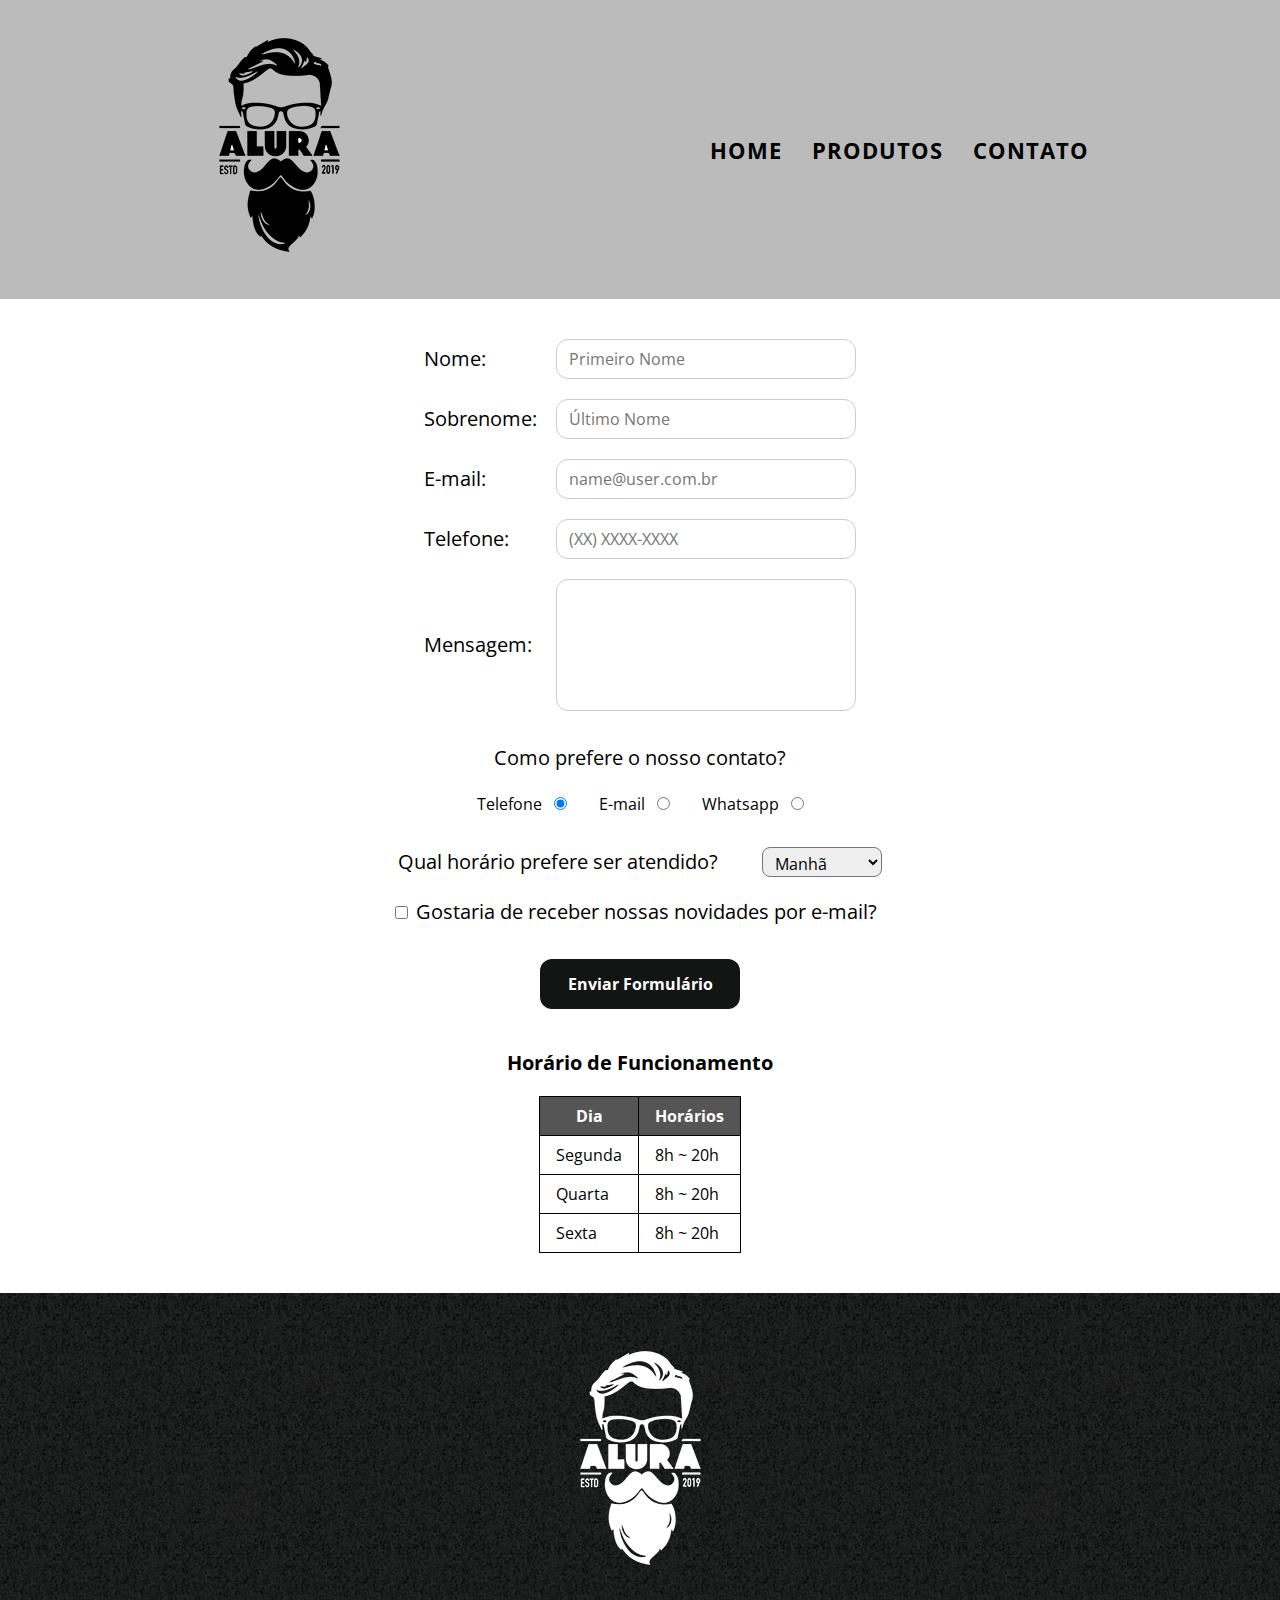
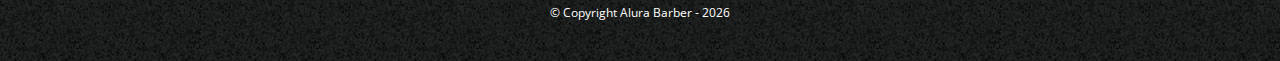
<file: Formação Front-end/alura_barber/src/pages/contato/index.html>
<!DOCTYPE html>
<html lang="en">
  <head>
    <meta charset="UTF-8">
    <meta name="viewport" content="width=device-width, initial-scale=1.0">
    <title>Produtos - Alura Barber</title>

    <link rel="stylesheet" href="../global.css">
    <link rel="stylesheet" href="style.css">
  </head>
  <body>
    <header class="header-img">
      <h1>
        <img src="../../assets/img/logo.png" alt="">
      </h1>

      <nav class="navbar">
        <ul>
          <li class="nav-item">
            <a class="nav-link" href="../home/index.html"">Home</a>
          </li>
          <li class="nav-item">
            <a class="nav-link" href="../produtos/index.html">Produtos</a>
          </li>
          <li class="nav-item">
            <a class="nav-link" href="../contato/index.html">Contato</a>
          </li>
        </ul>
      </nav>
    </header>

    <main id="">
      <section>
        <form>
          <div class="form-group">
            <label for="nome">Nome:</label>
            <input type="text" name="nome" id="nome" placeholder="Primeiro Nome" required>
          </div>
          <div class="form-group">
            <label for="sobrenome">Sobrenome:</label>
            <input type="text" name="sobrenome" id="sobrenome" placeholder="Último Nome" required>
          </div>
          <div class="form-group">
            <label for="email">E-mail:</label>
            <input type="email" name="email" id="email" placeholder="name@user.com.br" required>
          </div>
          <div class="form-group">
            <label for="telefone">Telefone:</label>
            <input type="tel" name="telefone" id="telefone" placeholder="(XX) XXXX-XXXX" required>
          </div>

          <div class="text-area-group">
            <label for="mensagem">Mensagem:</label>
            <textarea name="mensagem" id="mensagem"></textarea>
          </div>

          <div class="form-group-content">
            <p>Como prefere o nosso contato?</p>
            <div class="input-group">
              <div class="radio-content">
                <label for="forma-contato">Telefone</label>
                <input type="radio" name="forma-contato" checked id="radio_telefone">
              </div>
              <div class="radio-content">
                <label for="forma-contato">E-mail</label>
                <input type="radio" name="forma-contato" id="radio_email">
              </div>
              <div class="radio-content">
                <label for="forma-contato">Whatsapp</label>
                <input type="radio" name="forma-contato" id="radio_whatsapp">
              </div>
            </div>
          </div>

          <div class="form-group select-group">
            <label for="horario-atendido">Qual horário prefere ser atendido?</label>
            <select name="horario-atendido" id="horario-atendido">
              <option value="1" >Manhã</option>
              <option value="2" >Tarde</option>
              <option value="3" >Noite</option>
            </select>
          </div>

          <div class="input-group checkbox-group">
            <input type="checkbox" name="newsletter" id="newsletter">
            <label for="newsletter">Gostaria de receber nossas novidades por e-mail?</label>
          </div>

          <div class="btn-submit">
            <input type="submit" value="Enviar Formulário">
          </div>
        </form>
      </section>

      <section id="horario-funcionamento">
        <h2>Horário de Funcionamento</h2>
        <table>
          <tr>
          </tr>
          <thead>
            <tr>
              <th>Dia</th>
              <th>Horários</th>
            </tr>
          </thead>
          <tbody>
            <tr>
              <td>Segunda</td>
              <td>8h ~ 20h</td>
            </tr>
            <tr>
              <td>Quarta</td>
              <td>8h ~ 20h</td>
            </tr>
            <tr>
              <td>Sexta</td>
              <td>8h ~ 20h</td>
            </tr>
          </tbody>
        </table>
      </section>
    </main>

    <footer class="bg-img-footer">
      <img src="../../assets/img/logo-branco.png" alt="logo footer">
      <p class="copyright">&copy; Copyright Alura Barber - <span id="date-footer"></span></p>
    </footer>

    <script defer src="../../app.js"></script>
  </body>
</html>
</file>
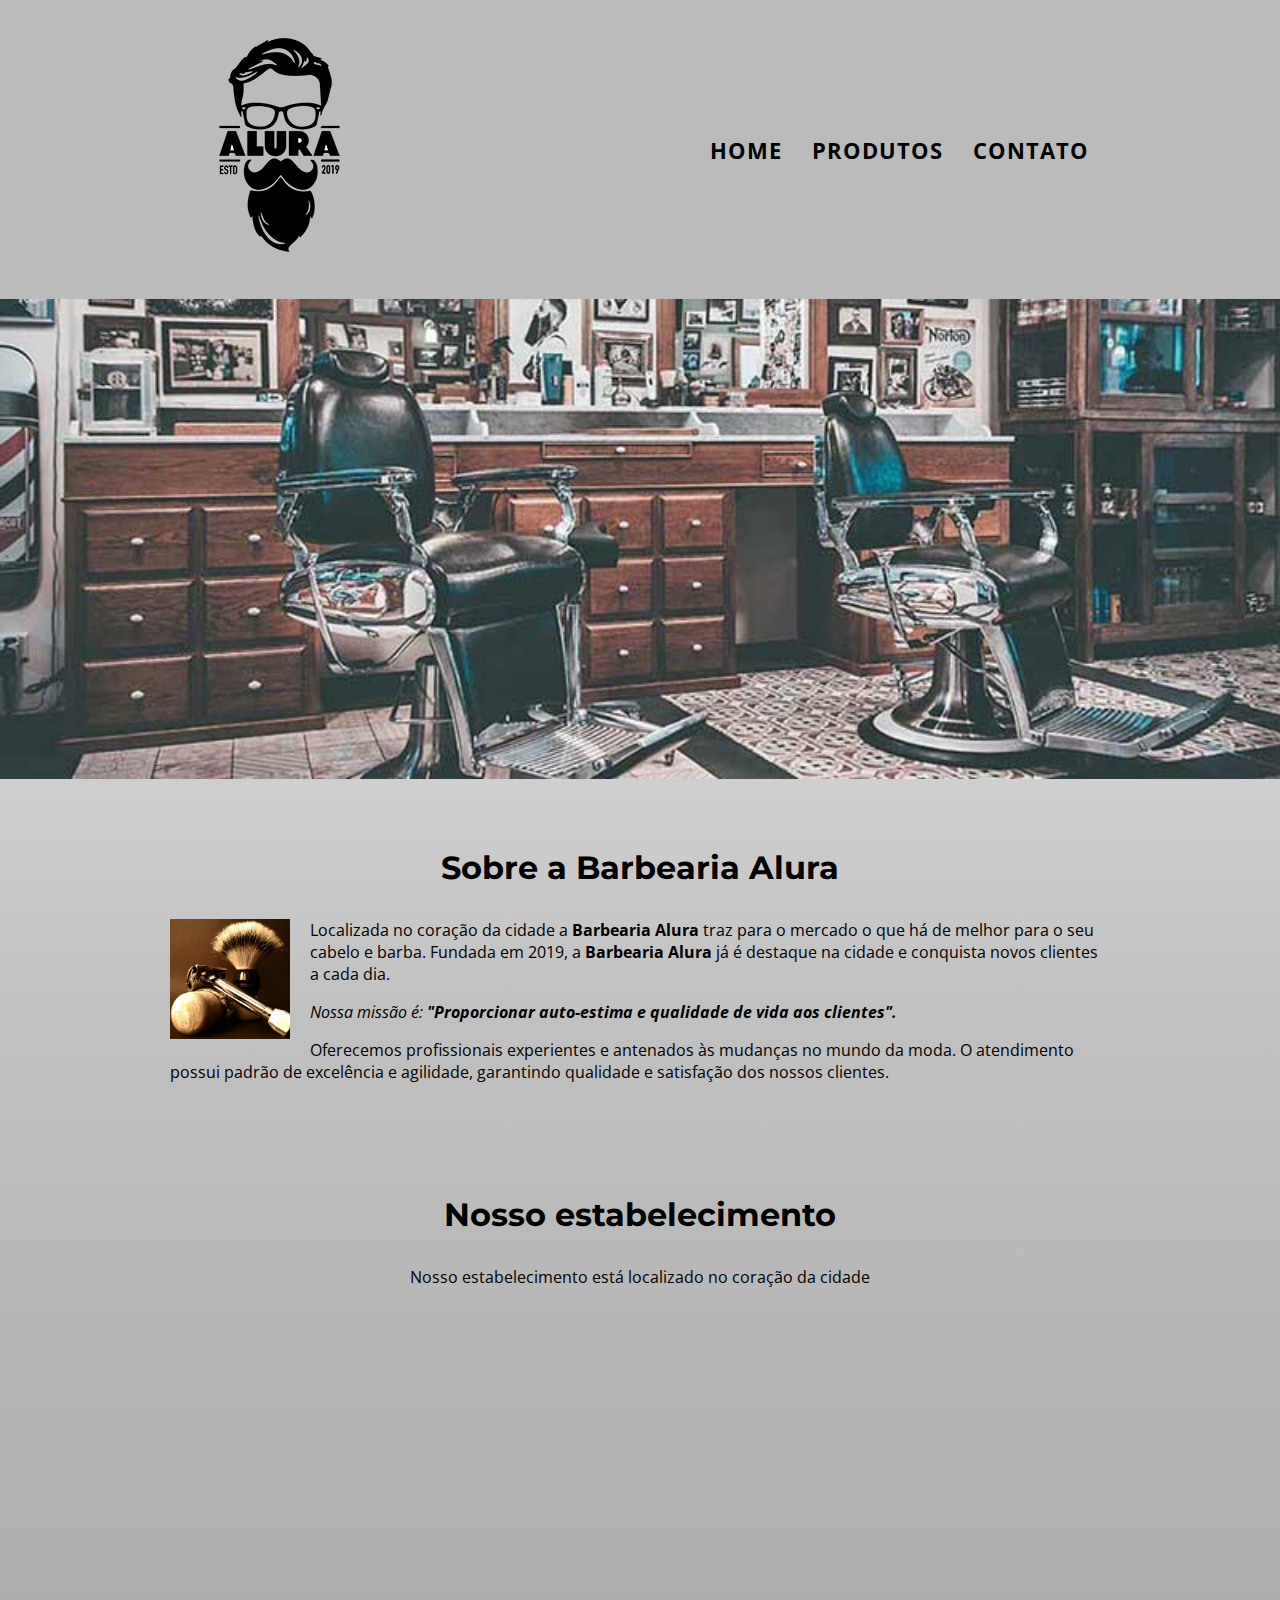
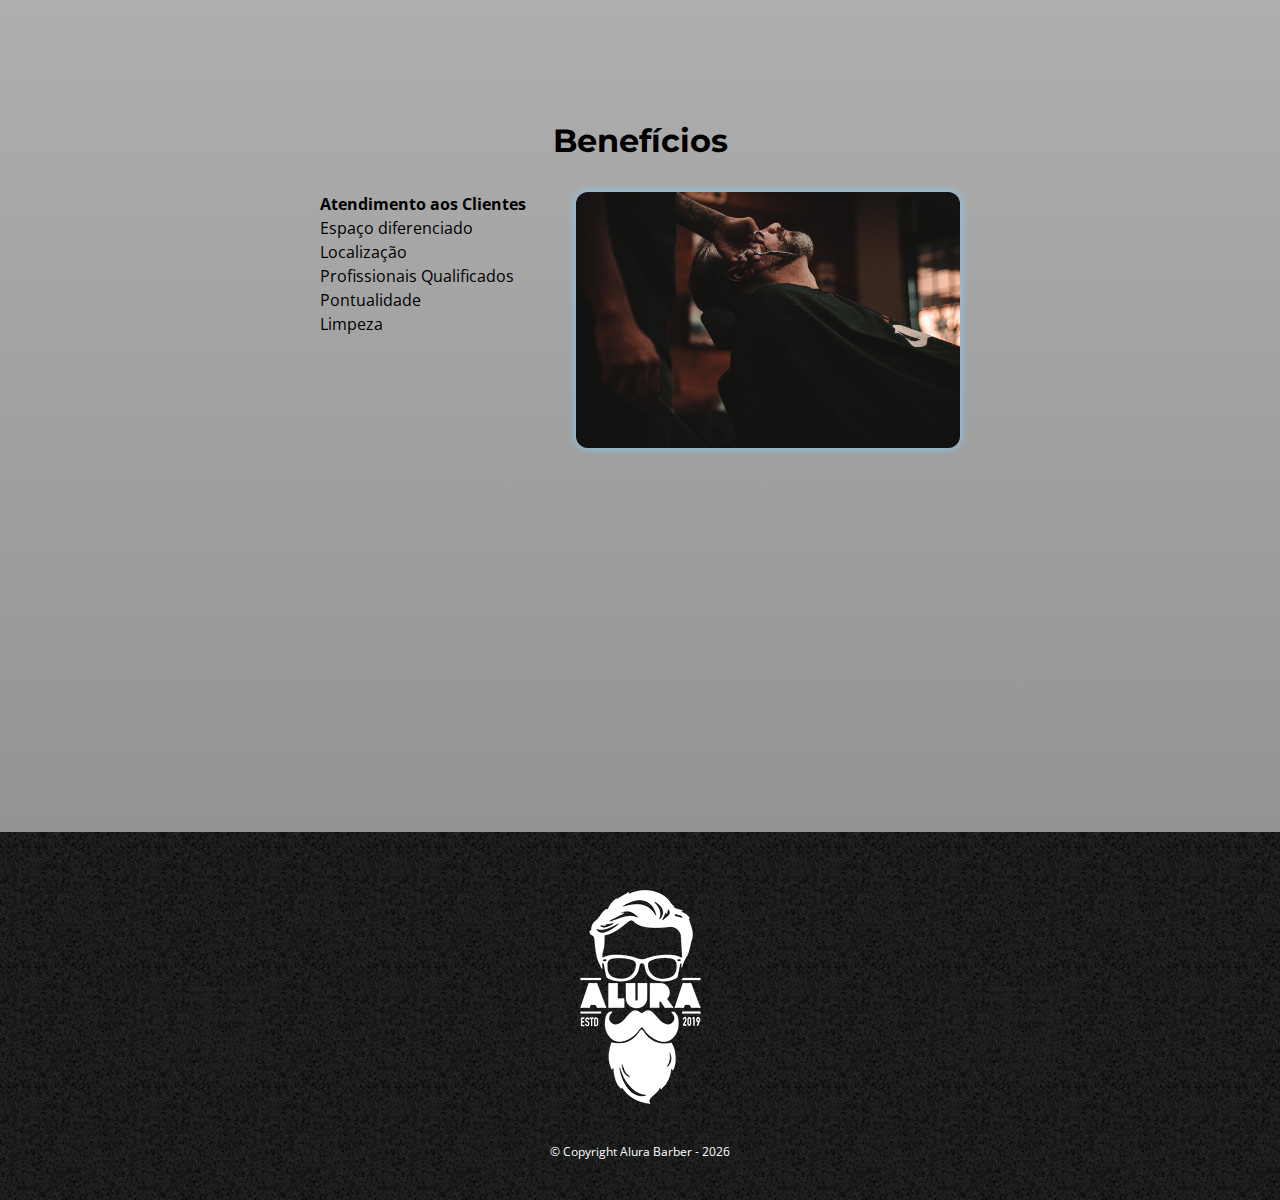
<file: Formação Front-end/alura_barber/src/pages/home/index.html>
<!DOCTYPE html>
<html lang="pt-BR">
  <head>
    <meta charset="UTF-8">
    <meta name="viewport" content="width=device-width, initial-scale=1.0">
    <title>Alura Barber</title>

    <link rel="stylesheet" href="../global.css">
    <link rel="stylesheet" href="style.css">
  </head>
  <body>
    <header class="header-img">
      <h1>
        <img src="../../assets/img/logo.png" alt="">
      </h1>

      <nav class="navbar">
        <ul>
          <li class="nav-item">
            <a class="nav-link" href="../home/index.html"">Home</a>
          </li>
          <li class="nav-item">
            <a class="nav-link" href="../produtos/index.html">Produtos</a>
          </li>
          <li class="nav-item">
            <a class="nav-link" href="../contato/index.html">Contato</a>
          </li>
        </ul>
      </nav>
    </header>

    <img class="banner" src="../../assets/index/banner.jpg" alt="banner">

    <main>
      <section class="principal">
        <h2 class="titulo-principal">Sobre a Barbearia Alura</h2>
        
        <img class="utensilios" src="../../assets/index/utensilios.jpg" alt="utensilios de um barbeiro">

        <p>
          Localizada no coração da cidade a <strong>Barbearia Alura</strong> traz para o mercado o que há de melhor para o seu cabelo e barba. Fundada em 2019, a <strong>Barbearia Alura</strong> já é destaque na cidade e conquista novos clientes a cada dia.
        </p>
    
        <p id="missao">
          <em>
            Nossa missão é: <strong>"Proporcionar auto-estima e qualidade de vida aos clientes".</strong>
          </em>
        </p>
    
        <p>
          Oferecemos profissionais experientes e antenados às mudanças no mundo da moda. O atendimento possui padrão de excelência e agilidade, garantindo qualidade e satisfação dos nossos clientes.
        </p>
      </section>

      <section class="mapa">
        <h3 class="titulo-principal">Nosso estabelecimento</h3>
          <p>Nosso estabelecimento está localizado no coração da cidade</p>

          <div class="mapa-contudo">
            <iframe src="https://www.google.com/maps/embed?pb=!1m14!1m12!1m3!1d3656.4484611390444!2d-46.63465338502178!3d-23.588244284669518!2m3!1f0!2f0!3f0!3m2!1i1024!2i768!4f13.1!5e0!3m2!1ses!2sbr!4v1613123503296!5m2!1ses!2sbr" width="100%" height="300" frameborder="0" style="border:0;" allowfullscreen="" aria-hidden="false" tabindex="0"></iframe>
          </div>
      </section>

      <section class="beneficios">
        <h3 class="titulo-principal">Benefícios</h3>
    
        <div class="conteudo-beneficios">
          <ul class="lista-beneficios">
            <li class="itens">Atendimento aos Clientes</li>
            <li class="itens">Espaço diferenciado</li>
            <li class="itens">Localização</li>
            <li class="itens">Profissionais Qualificados</li>
            <li class="itens">Pontualidade</li>
            <li class="itens">Limpeza</li>
          </ul>
    
          <img class="imagem-beneficios" src="../../assets/index/beneficios.jpg" alt="beneficios">
        </div>

          <div class="video">
            <iframe width="100%" height="315" src="https://www.youtube.com/embed/wcVVXUV0YUY" frameborder="0" allow="accelerometer; autoplay; clipboard-write; encrypted-media; gyroscope; picture-in-picture" allowfullscreen></iframe>
          </div>
      </section>
      
        
    </main>

    <footer class="bg-img-footer">
      <img src="../../assets/img/logo-branco.png" alt="logo footer">
      <p class="copyright">&copy; Copyright Alura Barber - <span id="date-footer"></span></p>
    </footer>

    <script defer src="../../app.js"></script>
  </body>
</html>
</file>
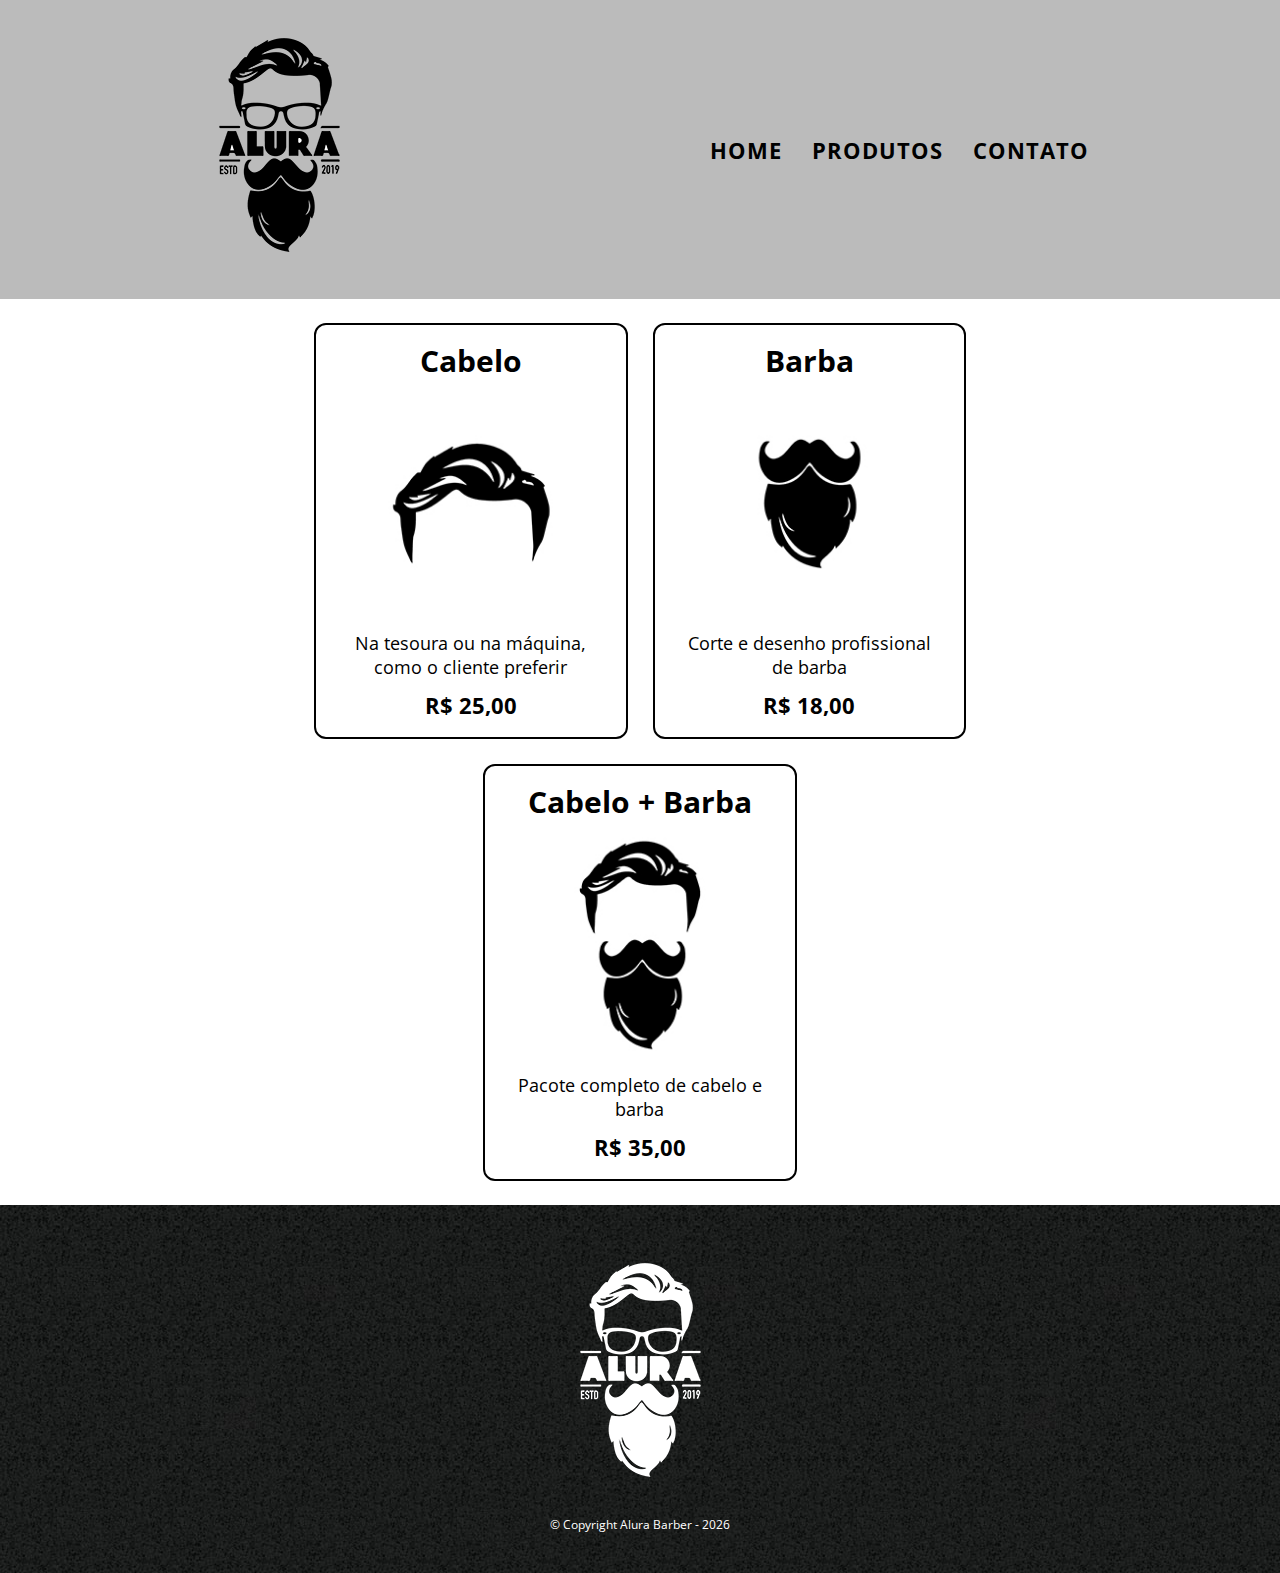
<file: Formação Front-end/alura_barber/src/pages/produtos/index.html>
<!DOCTYPE html>
<html lang="en">
  <head>
    <meta charset="UTF-8">
    <meta name="viewport" content="width=device-width, initial-scale=1.0">
    <title>Produtos - Alura Barber</title>

    <link rel="stylesheet" href="../global.css">
    <link rel="stylesheet" href="style.css">
  </head>
  <body>
    <header class="header-img">
      <h1>
        <img src="../../assets/img/logo.png" alt="">
      </h1>

      <nav class="navbar">
        <ul>
          <li class="nav-item">
            <a class="nav-link" href="../home/index.html"">Home</a>
          </li>
          <li class="nav-item">
            <a class="nav-link" href="../produtos/index.html">Produtos</a>
          </li>
          <li class="nav-item">
            <a class="nav-link" href="../contato/index.html">Contato</a>
          </li>
        </ul>
      </nav>
    </header>

    <main>
      <ul class="products">
        <li>
          <h2>Cabelo</h2>
          <img src="../../assets/img/cabelo.jpg" alt="cabelo">
          <p class="description">Na tesoura ou na máquina, como o cliente preferir</p>
          <p class="price">R$ 25,00</p>
        </li>
        <li>
          <h2>Barba</h2>
          <img src="../../assets/img/barba.jpg" alt="barba">
          <p class="description">Corte e desenho profissional de barba</p>
          <p class="price">R$ 18,00</p>
        </li>
        <li>
          <h2>Cabelo + Barba</h2>
          <img src="../../assets/img/cabelo+barba.jpg" alt="Cabelo + Barba">
          <p class="description">Pacote completo de cabelo e barba</p>
          <p class="price">R$ 35,00</p>
        </li>
      </ul>
    </main>

    <footer class="bg-img-footer">
      <img src="../../assets/img/logo-branco.png" alt="logo footer">
      <p class="copyright">&copy; Copyright Alura Barber - <span id="date-footer"></span></p>
    </footer>

    <script defer src="../../app.js"></script>
  </body>
</html>
</file>
<file: Formação Front-end/alura_barber/src/pages/global.css>
@import url('https://fonts.googleapis.com/css2?family=Montserrat:ital,wght@0,700;1,500&family=Open+Sans:wght@400;700&display=swap');

* {
  margin: 0;
  padding: 0;
  box-sizing: border-box;
  font-family: 'Open Sans', sans-serif;
}

header.header-img {
  padding: 20px;
  display: flex;
  flex-wrap: wrap;
  align-items: center;
  justify-content: space-around;
  background-color: #bbb;
}

.navbar ul {
  list-style: none;
  display: inline-flex;
}

.navbar .nav-item + .nav-item {
  margin-left: 30px;
}

.navbar .nav-item:hover {
  text-decoration: underline;
  opacity: 0.5;
}

.navbar .nav-item .nav-link {
  color: #000;
  text-decoration: none;
  text-transform: uppercase;
  font-size: 22px;
  font-weight: bold;
  letter-spacing: 1px;
}

footer.bg-img-footer {
  padding: 40px 0;
  text-align: center;
  background: url('../assets/img/bg.jpg');
}

.copyright {
  margin-top: 16px;
  color: #fff;
  font-size: 12px;
}
</file>
<file: Formação Front-end/alura_barber/src/pages/contato/style.css>
main {
  width: 940px;
  max-width: 95vw;
  margin: 0 auto;
}

form {
  margin: 40px auto;
}

section,
.form-group,
.text-area-group,
.form-group-content {
  width: auto;
  max-width: 100vw;
}

.form-group,
.text-area-group {
  margin-bottom: 20px;
  display: flex;
  flex-wrap: wrap;
  align-items: center;
  justify-content: center;
}

.form-group label,
.text-area-group label {
  width: 132px;
  font-size: 20px;
  line-height: 30px;
}

.form-group input,
.text-area-group textarea {
  width: 300px;
  height: 40px;
  padding: 8px 12px;
  font-size: 16px;
  border: 1px solid #ccc;
  border-radius: 12px;
}

.text-area-group textarea {
  resize: none;
  height: 132px;
}

.form-group input:hover,
.text-area-group textarea:hover {
  background-color: rgb(250, 250, 250);
}

.form-group input:focus,
.text-area-group textarea:focus {
  outline: none;
  background-color: rgb(230, 230, 230);
}

.form-group-content {
  margin: 32px auto;
}

.form-group-content p {
  margin-bottom: 20px;
  text-align: center;
  font-size: 20px;
  line-height: 30px;
}

.input-group {
  display: flex;
  justify-content: center;
  align-items: center;
}

.input-group .radio-content + .radio-content,
.input-group .input-content + .input-content {
  margin-left: 32px;
}

.input-group label {
  margin-right: 8px;
}

.form-group.select-group label {
  width: 364px;
}

.form-group.select-group select {
  width: 120px;
  height: 30px;
  padding: 4px 8px;
  font-size: 16px;
  border-radius: 8px;
}

.form-group.select-group select:focus,
.btn-submit input:focus {
  outline: none;
}

.input-group.checkbox-group label {
  font-size: 20px;
  line-height: 30px;
  margin-left: 8px;
}

.btn-submit {
  text-align: center;
  margin-top: 32px;
}

.btn-submit input {
  width: 200px;
  height: 50px;
  font-size: 16px;
  font-weight: bold;
  color: #fff;
  background-color: #131514;
  border: none;
  border-radius: 12px;
  cursor: pointer;
  transition: 500ms all;
}

.btn-submit input:hover {
  opacity: 0.85;
  transform: scale(1.2);
}

#horario-funcionamento h2 {
  text-align: center;
  font-size: 20px;
}

table {
  margin: 20px auto 40px;
  border-collapse: collapse;
}

thead {
  color: #fff;
  font-weight: bold;
  background: #555;
}

td, th {
  border: 1px solid #000;
  padding: 8px 16px;
}
</file>
<file: Formação Front-end/alura_barber/src/pages/home/style.css>
body {
  background: rgb(254,254,254);
  background: linear-gradient(180deg, rgba(254,254,254,1) 0%, rgba(193,193,193,1) 36%, rgba(136,136,136,1) 100%);
}

.banner {
  width: 100%;
}

section {
  padding-top: 4em;  
}

section + section {
  padding-top: 6em;
}

.principal, .mapa-contudo {
  margin: 0 auto;
  width: 940px;
}

.titulo-principal {
  text-align: center;
  font-family: 'Montserrat', sans-serif;
  font-size: 2em;
  margin-bottom: 1em;
  clear: both;
}

.principal p {
  margin-bottom: 1em;
}

.principal strong {
  font-weight: bold;
}

.principal em {
  font-style: italic;
}

.utensilios {
  width: 120px;
  float: left;
  margin: 0 20px 20px 0;
}

.mapa p {
  margin-bottom: 2em;
  text-align: center;
}

.conteudo-beneficios {
  max-width: 640px;
  margin: 0 auto;
  display: flex;
}

.lista-beneficios {
  width: 40%;
  list-style: none;
}

.itens {
  line-height: 1.5em;
}

.itens:first-child {
  font-weight: bold;
}

.imagem-beneficios {
  width: 60%;
  opacity: 1;
  transition: 1s;
  border-radius: 12px;
  box-shadow: 0px 0px 8px lightskyblue;
}

.imagem-beneficios:hover {
  opacity: 0.3;
}

.video {
  width: 560px;
  margin: 2em auto;
}

@media screen and (max-width: 960px) {
  .principal, 
  .conteudo-beneficios, 
  .mapa-contudo, 
  .video {
    width: auto;
    padding-left: 10px;
    padding-right: 10px;
  }
}
</file>
<file: Formação Front-end/alura_barber/src/pages/produtos/style.css>
.products {
  width: 940px;
  margin: 0 auto;
  padding: 24px 0;
  list-style: none;
  display: flex;
  flex-wrap: wrap;
  justify-content: center;
  gap: 25px;
}

.products li {
  width: 33.33%;
  padding: 16px 32px;
  text-align: center;
  border: 2px solid #000;
  border-radius: 12px;
}

.products li:hover {
  border-color: #bbb;
}

.products li:active {
  border-color: rgb(211, 155, 0);
}

.products h2 {
  font-size: 30px;
  line-height: 40px;
  font-weight: bold;
}

.products img {
  width: 100%;
}

.products .description {
  font-size: 18px;
  margin-bottom: 10px;
}

.products .price {
  font-size: 22px;
  line-height: 32px;
  font-weight: bold;
  margin-top: 10px;
}

@media screen and (max-width: 950px) {
  .products {
    width: auto;
    flex-direction: column;
    align-items: center;
  }

  .products li {
    width: 275px;
  }

  .products img {
    width: 200px;
  }
}
</file>
